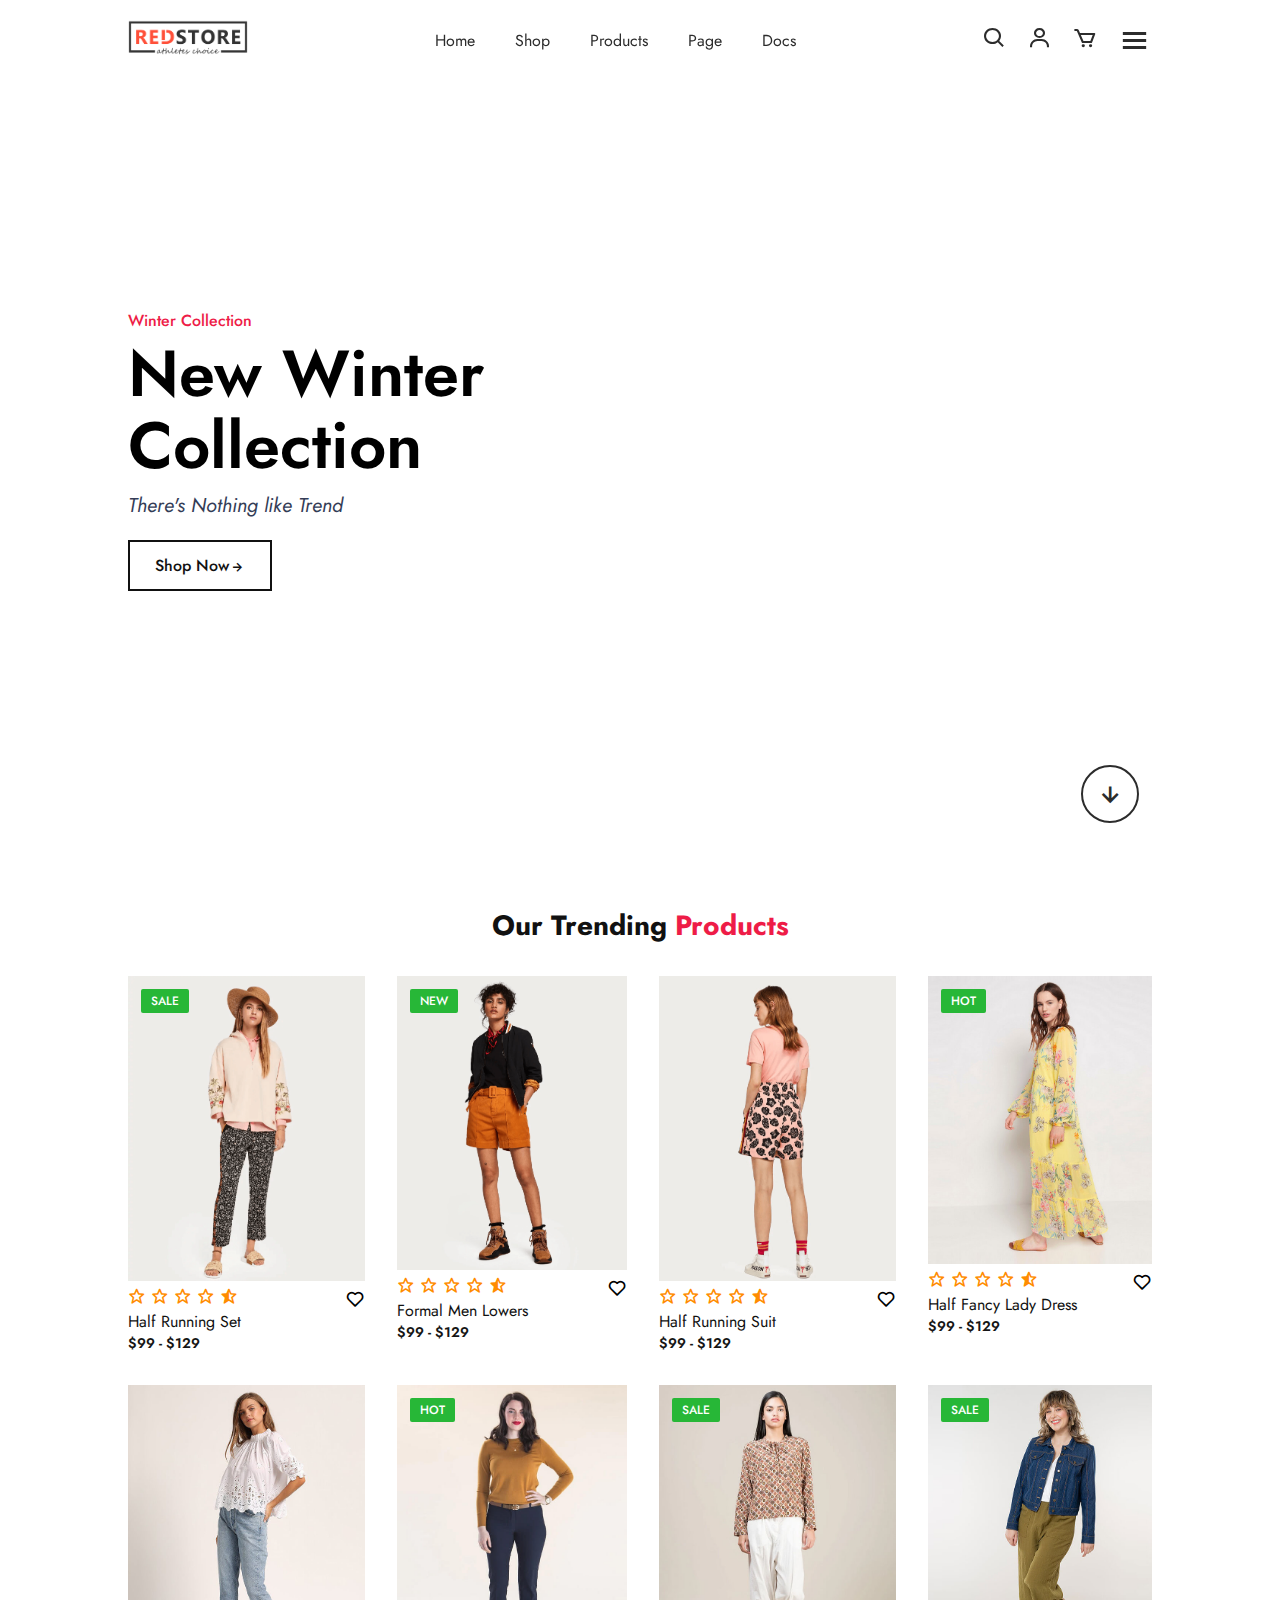
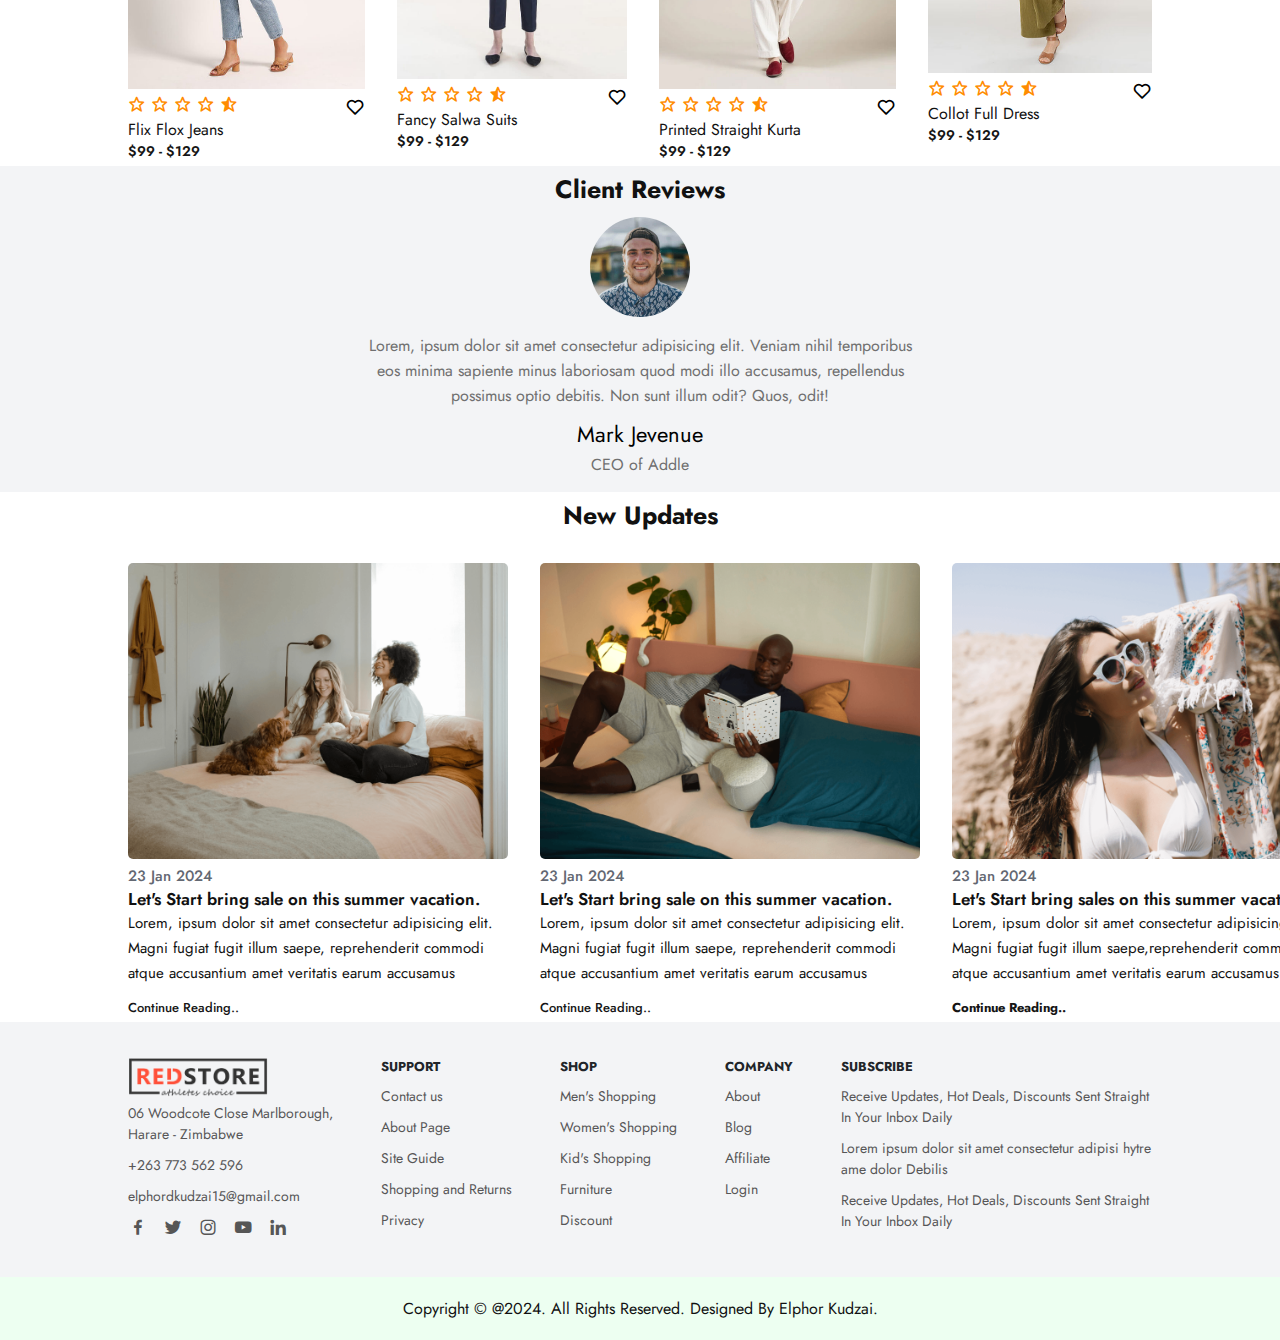
<file: clothes.html>
<!DOCTYPE html>
<html> 
        <head>
            <meta charset="UTF-8" />
    <meta http-equiv="X-UA-Compatible" content="IE=edge" />
    <meta name="viewport" content="width=device-width, initial-scale=1.0" />
        <title> Elly Closet </title>
        <link rel = " stylesheet" type="text/css" href="clothes.css">
        <link rel="preconnect" href="https://fonts.googleapis.com" />
    <link rel="preconnect" href="https://fonts.gstatic.com" crossorigin />
    <link
      href="https://fonts.googleapis.com/css2?family=Jost:wght@100;200;300;400;500;600;700&display=swap"
      rel="stylesheet"
    />

    <link
      rel="stylesheet"
      href="https://cdnjs.cloudflare.com/ajax/libs/font-awesome/6.2.1/css/all.min.css"
      integrity="sha512-MV7K8+y+gLIBoVD59lQIYicR65iaqukzvf/nwasF0nqhPay5w/9lJmVM2hMDcnK1OnMGCdVK+iQrJ7lzPJQd1w=="
      crossorigin="anonymous"
      referrerpolicy="no-referrer"
    />

    <link
      rel="stylesheet"
      href="https://unpkg.com/boxicons@latest/css/boxicons.min.css"
    />
</head>

    

        <body>
            <header>
                <script type="text/javascript" src="clothes.js"></script>
                <a href="#" class="logo"><img src="./pix/logo.png" alt="" /></a>
                <ul class="navmenu">
                  <li><a href="#">Home</a></li>
                  <li><a href="#">Shop</a></li>
                  <li><a href="#">Products</a></li>
                  <li><a href="#">Page</a></li>
                  <li><a href="#">Docs</a></li>
                </ul>
          
                <div class="nav-icon">
                  <a href="#"><i class="bx bx-search"></i></a>
                  <a href="#"><i class="bx bx-user"></i></a>
                  <a href="#"><i class="bx bx-cart"></i></a>
          
                  <div class="bx bx-menu" id="menu-icon"></div>
                </div>
              </header>

              <section class="main-home">
                <div class="main-text">
                  <h5>Winter Collection</h5>
                  <h1>New Winter <br />Collection</h1>
                  <p>There's Nothing like Trend</p>
          
                  <a href="#" class="main-btn"
                    >Shop Now<i class="bx bx-right-arrow-alt"></i
                  ></a>
                </div>
                <div class="down-arrow">
                  <a href="#trending" class="down"
                    ><i class="bx bx-down-arrow-alt"></i
                  ></a>
                </div>
              </section>
          
              <section class="trending-product" id="trending">
                <div class="center-text">
                  <h2>Our Trending <span>Products</span></h2>
                </div>
          
                <div class="products">
                  <div class="row">
                    <img src="./images/1.jpg" alt="" />
                    <div class="product-text">
                      <h5>Sale</h5>
                    </div>
                    <div class="heart-icon">
                      <i class="bx bx-heart"></i>
                    </div>
                    <div class="rating">
                      <i class="bx bx-star"></i>
                      <i class="bx bx-star"></i>
                      <i class="bx bx-star"></i>
                      <i class="bx bx-star"></i>
                      <i class="bx bxs-star-half"></i>
                    </div>
          
                    <div class="price">
                      <h4>Half Running Set</h4>
                      <p>$99 - $129</p>
                    </div>
                  </div>
          
                  <div class="row">
                    <img src="./images/2.jpg" alt="" />
                    <div class="product-text">
                      <h5>New</h5>
                    </div>
                    <div class="heart-icon">
                      <i class="bx bx-heart"></i>
                    </div>
                    <div class="rating">
                      <i class="bx bx-star"></i>
                      <i class="bx bx-star"></i>
                      <i class="bx bx-star"></i>
                      <i class="bx bx-star"></i>
                      <i class="bx bxs-star-half"></i>
                    </div>
          
                    <div class="price">
                      <h4>Formal Men Lowers</h4>
                      <p>$99 - $129</p>
                    </div>
                  </div>
          
                  <div class="row">
                    <img src="./images/3.jpg" alt="" />
          
                    <div class="heart-icon">
                      <i class="bx bx-heart"></i>
                    </div>
                    <div class="rating">
                      <i class="bx bx-star"></i>
                      <i class="bx bx-star"></i>
                      <i class="bx bx-star"></i>
                      <i class="bx bx-star"></i>
                      <i class="bx bxs-star-half"></i>
                    </div>
          
                    <div class="price">
                      <h4>Half Running Suit</h4>
                      <p>$99 - $129</p>
                    </div>
                  </div>
          
                  <div class="row">
                    <img src="./images/4.jpg" alt="" />
                    <div class="product-text">
                      <h5>Hot</h5>
                    </div>
                    <div class="heart-icon">
                      <i class="bx bx-heart"></i>
                    </div>
                    <div class="rating">
                      <i class="bx bx-star"></i>
                      <i class="bx bx-star"></i>
                      <i class="bx bx-star"></i>
                      <i class="bx bx-star"></i>
                      <i class="bx bxs-star-half"></i>
                    </div>
          
                    <div class="price">
                      <h4>Half Fancy Lady Dress</h4>
                      <p>$99 - $129</p>
                    </div>
                  </div>
          
                  <div class="row">
                    <img src="./images/5.jpg" alt="" />
                    
                    <div class="heart-icon">
                      <i class="bx bx-heart"></i>
                    </div>
                    <div class="rating">
                      <i class="bx bx-star"></i>
                      <i class="bx bx-star"></i>
                      <i class="bx bx-star"></i>
                      <i class="bx bx-star"></i>
                      <i class="bx bxs-star-half"></i>
                    </div>
          
                    <div class="price">
                      <h4>Flix Flox Jeans</h4>
                      <p>$99 - $129</p>
                    </div>
                  </div>
          
                  <div class="row">
                    <img src="./images/6.jpg" alt="" />
                    <div class="product-text">
                      <h5>Hot</h5>
                    </div>
                    <div class="heart-icon">
                      <i class="bx bx-heart"></i>
                    </div>
                    <div class="rating">
                      <i class="bx bx-star"></i>
                      <i class="bx bx-star"></i>
                      <i class="bx bx-star"></i>
                      <i class="bx bx-star"></i>
                      <i class="bx bxs-star-half"></i>
                    </div>
          
                    <div class="price">
                      <h4>Fancy Salwa Suits</h4>
                      <p>$99 - $129</p>
                    </div>
                  </div>
          
                  <div class="row">
                    <img src="./images/7.jpg" alt="" />
                    <div class="product-text">
                      <h5>Sale</h5>
                    </div>
                    <div class="heart-icon">
                      <i class="bx bx-heart"></i>
                    </div>
                    <div class="rating">
                      <i class="bx bx-star"></i>
                      <i class="bx bx-star"></i>
                      <i class="bx bx-star"></i>
                      <i class="bx bx-star"></i>
                      <i class="bx bxs-star-half"></i>
                    </div>
          
                    <div class="price">
                      <h4>Printed Straight Kurta</h4>
                      <p>$99 - $129</p>
                    </div>
                  </div>
          
                  <div class="row">
                    <img src="./images/8.jpg" alt="" />
                    <div class="product-text">
                      <h5>Sale</h5>
                    </div>
                    <div class="heart-icon">
                      <i class="bx bx-heart"></i>
                    </div>
                    <div class="rating">
                      <i class="bx bx-star"></i>
                      <i class="bx bx-star"></i>
                      <i class="bx bx-star"></i>
                      <i class="bx bx-star"></i>
                      <i class="bx bxs-star-half"></i>
                    </div>
          
                    <div class="price">
                      <h4>Collot Full Dress</h4>
                      <p>$99 - $129</p>
                    </div>
                  </div>
                </div>
              </section>
          
              <!--Clent-Review-section-->
          
              <section class="client-reviews">
                <div class="reviews">
                  <h3>Client Reviews</h3>
                  <img src="./images/team-1.jpg" alt="">
                  <p>Lorem, ipsum dolor sit amet consectetur adipisicing elit.
                     Veniam nihil temporibus <br> eos minima sapiente minus laboriosam quod modi 
                     illo accusamus, repellendus <br> possimus optio debitis. Non sunt illum odit? 
                     Quos, odit!</p>
          
                     <h2>Mark Jevenue</h2>
                     <p>CEO of Addle</p>
                </div>
              </section>
          
              <!--update-news-section-->
          
              <section class="update-news">
                <div class="up-center-text">
                  <h2>New Updates</h2>
                </div>
                <div class="update-cart">
                  <div class="cart">
                  <img src="./images/bl-1.png" alt="">
                  <h5>23 Jan 2024</h5>
                  <h4>Let's Start bring sale on this summer vacation.</h4>
                  <p>Lorem, ipsum dolor sit amet consectetur adipisicing elit. 
                    Magni fugiat fugit illum saepe, reprehenderit commodi atque accusantium
                     amet veritatis earum accusamus
                  </p>
                      
                      <h6>Continue Reading..</h6>
                    </div>
          
                    <div class="cart">
                      <img src="./images/bl-2.png" alt="">
                      <h5>23 Jan 2024</h5>
                      <h4>Let's Start bring sale on this summer vacation.</h4>
                      <p>Lorem, ipsum dolor sit amet consectetur adipisicing elit. 
                        Magni fugiat fugit illum saepe, reprehenderit commodi atque accusantium 
                        amet veritatis earum accusamus
                      </p>
                          
                          <h6>Continue Reading..</h6>
                        </div>
          
                        <div class="cart">
                          <img src="./images/bl-3.png" alt="">
                          <h5>23 Jan 2024</h5>
                          <h4>Let's Start bring sales on this summer vacation.</h4>
                          <p>Lorem, ipsum dolor sit amet consectetur adipisicing elit. 
                            Magni fugiat fugit illum saepe,reprehenderit commodi atque
                             accusantium amet veritatis earum accusamus
                          </p>
                              
                              <h6><b>Continue Reading..</b></h6>
                        </div>
          
                </div>
          
              </section>
          
              <!--contact-section-->
          
              <section class="contact">
                <div class="contact-info">
                  <div class="first-info">
                    <img src="./pix/logo.png" alt="">
          
                    <p>06 Woodcote Close Marlborough, <br>Harare - Zimbabwe</p>
                    <p>+263 773 562 596</p>
                    <p>elphordkudzai15@gmail.com</p>
                    <div class="social-icon">
                      <a href="#"><i class='bx bxl-facebook'></i></a>
                      <a href="#"><i class='bx bxl-twitter' ></i></a>
                      <a href="#"><i class='bx bxl-instagram'></i></a>
                      <a href="#"><i class='bx bxl-youtube'></i></a>
                      <a href="#"><i class='bx bxl-linkedin' ></i></a>
                    </div>
                  </div>
          
                    <div class="second-info">
                      <h4>Support</h4>
                      <p>Contact us</p>
                      <p>About Page</p>
                      <p>Site Guide</p>
                      <p>Shopping and Returns</p>
                      <p>Privacy</p>
                    </div>
          
                    <div class="third-info">
                      <h4>Shop</h4>
                      <p>Men's Shopping</p>
                      <p>Women's Shopping</p>
                      <p>Kid's Shopping</p>
                      <p>Furniture</p>
                      <p>Discount</p>
                    </div>
          
                    <div class="fourth-info">
                      <h4>Company</h4>
                      <p>About</p>
                      <p>Blog</p>
                      <p>Affiliate</p>
                      <p>Login</p>
                    </div>
                    <div class="five">
                      <h4>Subscribe</h4>
                      <p>Receive Updates, Hot Deals, Discounts Sent Straight In Your Inbox Daily</p>
                      <p>Lorem ipsum dolor sit amet consectetur adipisi hytre ame dolor Debilis</p>
                      <p>Receive Updates, Hot Deals, Discounts Sent Straight In Your Inbox Daily</p>
                    </div>
          
                 </div> 
                
              </section>
          
              <div class="end-text">
              <p>Copyright © @2024. All Rights Reserved. Designed by Elphor Kudzai.</p>
              
              </div>
        </body>
</html>
</file>
<file: clothes.css>
*{
    margin: 0;
    padding: 0;
    box-sizing: border-box;
    scroll-behavior: smooth;
    font-family: 'Jost', sans-serif;
    list-style: none;
    text-decoration: none;
}

header{
    position: fixed;
    width: 100%;
    top: 0;
    right: 0;
    z-index: 1000;
    display: flex;
    align-items: center;
    justify-content: space-between;
    padding: 20px 10%;
}

.logo img{
    max-width: 120px;
    height: auto;
}

.navmenu{
    display: flex;
}

.navmenu a{
    color: #2c2c2c;
    font-size: 16px;
    padding: 10px 20px;
    font-weight: 400;
    transition: all .42s ease;
}

.navmenu a:hover{
    color: #ee1c47;
}

.nav-icon{
    display: flex;
    align-items: center;
}

.nav-icon i{
    margin-right: 20px;
    color: #2c2c2c;
    font-size: 25px;
    font-weight: 400;
    transition: all .42s ease;
}

.nav-icon i:hover{
    transform: scale(1,1);
    color: #ee1c47;
}

#menu-icon{
    font-size: 35px;
    color: #2c2c2c;
    z-index: 10001;
    cursor: pointer;
}

section{
    padding: 5px 10%;
}

.main-home{
    width: 100%;
    height: 100vh;
    background-image: url(https://img.freepik.com/premium-photo/white-black-tshirt-mockup-generative-ai_838441-104.jpg);
    background-position: center;
    background-size: cover;
    display: grid;
    grid-template-columns: repeat(1, 1fr);
    align-items: center;
}

.main-text h5{
    color: #ee1c47;
    font-size: 16px;
    text-transform: capitalize;
    font-weight: 500;
}

.main-text h1{
    color: #000;
    font-size: 65px;
    text-transform: capitalize;
    line-height: 1.1;
    font-weight: 600;
    margin: 6px 0 10px;
}

.main-text p{
    color: #333c56;
    font-size: 20px;
    font-style: italic;
    margin-bottom: 20px;
}

.main-btn{
    display: inline-block;
    color: #111;
    font-size: 16px;
    font-weight: 500;
    text-transform: capitalize;
    border: 2px solid #111;
    padding: 12px 25px;
    transition: all .42s ease;
}

.main-btn:hover{
    background-color: #000;
    color: #fff;
}

.main-btn i{
    vertical-align: middle;
}

.down-arrow{
    position: absolute;
    top: 85%;
    right: 11%;
}

.down i{
    font-size: 30px;
    color: #2c2c2c;
    border: 2px solid #2c2c2c;
    border-radius: 50px;
    padding: 12px 12px;
}

.down i:hover{
    background-color: #2c2c2c;
    color: #fff;
    transition: all .42s ease;
}

header.sticky{
    background: #fff;
    padding: 20px 10%;
    box-shadow: 0px 0px 10px rgb(0 0 0 / 10%);
}

/* trending-section-css */
.center-text h2{
    color: #111;
    font-size: 28px;
    text-transform: capitalize;
    text-align: center;
    margin-bottom: 30px;
}

.center-text span{
    color: #ee1c47;
}

.products{
    display: grid;
    grid-template-columns: auto auto auto auto;
    gap: 2rem;
}

/* mobile view */
@media only screen and (max-width: 600px) {
    .products{
        display: grid;
        grid-template-columns: auto auto;
        gap: 2rem;
    }
  }

.row{
    position: relative;
    transition: all .40s;
}

.row img{
    width: 100%;
    height: auto;
    transition: all .40s;
}

.row img:hover{
    transform: scale(0.9);
}

.product-text h5{
    position: absolute;
    top: 13px;
    left: 13px;
    color: #fff;
    font-size: 12px;
    font-weight: 500;
    text-transform: uppercase;
    background-color: #27b737;
    padding: 3px 10px;
    border-radius: 2px;
}

.heart-icon{
    position: absolute;
    right: 0;
    font-size: 20px;
}

.heart-icon:hover{
    color: #ee1c47;
}

.rating i{
    color: #ff8c00;
    font-size: 18px;
}

.price h4{
    color: #111;
    font-size: 16px;
    text-transform: capitalize;
    font-weight: 400;
}

.price p{
    color: #151515;
    font-size: 14px;
    font-weight: 600;
}

.client-reviews{
    background-color: #f3f4f6;
}

.reviews{
    text-align: center;
}

.reviews h3{
    color: #111;
    font-size: 25px;
    text-transform: capitalize;
    text-align: center;
    font-weight: 700;
}

.reviews img{
    width: 100px;
    height: auto;
    border-radius: 50px;
    margin: 10px 0;
}

.reviews p{
    color: #707070;
    font-size: 16px;
    font-weight: 400;
    line-height: 25px;
    margin-bottom: 10px;
}

.reviews h2{
    font-size: 22px;
    color: #000;
    font-weight: 400;
    text-transform: capitalize;
    margin-bottom: 2px;
}
/* updare-section-css */
.up-center-text h2{
    text-align: center;
    color: #111;
    font-size: 25px;
    text-transform: capitalize;
    font-weight: 700;
    margin-bottom: 30px;
}

.cart img{
    width: 380px;
    height: auto;
    border-radius: 5px;
}

.update-cart{
    display: grid;
    grid-template-columns: auto auto auto;
    gap: 2rem;
    padding: 15px auto;
}

.cart h5{
   color: #636872;
   font-size: 15px;
   text-transform: capitalize;
   font-weight: 500;
}

.cart h4{
    color: #111;
    font-size: 17px;
    font-weight: 600;
}

.cart p{
    color: #111;
    font-size: 15px;
    max-width: 380px;
    line-height: 25px;
    margin-bottom: 12px;
}

.cart h6{
    color:#151515;
    font-size: 13px;
    font-weight: 500;
}

/* contact-section */
.contact{
    background-color: #f3f4f6;
}

.contact-info{
    margin: 30px auto;
    display: grid;
    grid-template-columns: auto auto auto auto auto;
    gap: 3rem;
}

.first-info img{
    width: 140px;
    height: auto;
}

.contact-info h4{
    color: #212529;
    font-size: 13px;
    text-transform: uppercase;
    margin-bottom: 10px;
}

.contact-info p{
    color: #565656;
    font-size: 14px;
    font-weight: 400;
    line-height: 1.5;
    margin-bottom: 10px;
    cursor: pointer;
    transition: all .42s;
}

.contact-info p:hover{
    color: #ee1c47;    
}

.social-icon i{
    color: #565656;
    margin-right: 10px;
    font-size: 20px;
    transition: all .42s;
}

.social-icon i:hover{
    transform: scale(1.3);
}

.end-text{
    background-color: #edfff1;
    text-align: center;
    padding: 20px;
}

.end-text p{
    color: #111;
    text-transform: capitalize;
}

/* Responsive-css */
@media(max-width:890px){
    header{
        padding: 20px 3%;
        transition: .4s;
    }
}

@media(max-width:630px){
    .main-text h1{
        font-size: 50px;
        transition: .4s;
    }
    .main-text p{
        font-size: 18px;
        transition: .4s;
    }
    .main-btn{
        padding: 10px 20px;
        transition: .4s;
    }
}

@media(max-width:750px){
    .navmenu{
        position: absolute;
        top: 100%;
        right: -100%;
        width: 300px;
        height: 130vh;
        background: #edfff1;
        display: flex;
        flex-direction: column;
        align-items: center;
        padding: 120px 30px;
        transition: all .42s;
    }
    .navmenu a{
        display: block;
        margin: 18px 0;
    }
    .navmenu.open{
        right: 0;
    }
}
</file>
